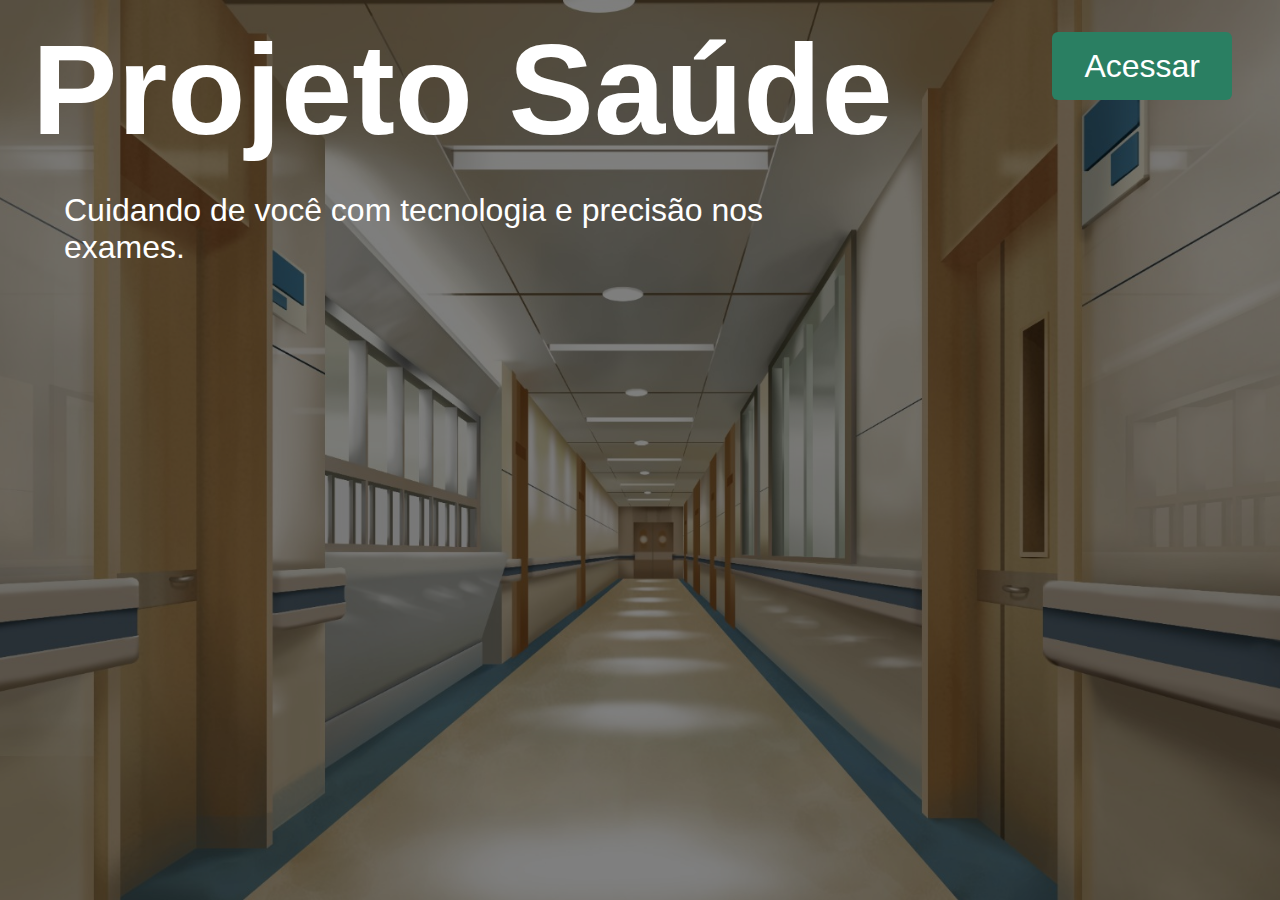
<file: Projeto_Saude/projetosaude2/projetosaude/Allysson/home page/index.html>
<!DOCTYPE html>
<html lang="pt-br">
<head>
  <meta charset="UTF-8">
  <meta name="viewport" content="width=device-width, initial-scale=1.0">
  <title>Projeto Saúde - Início</title>
  <link rel="stylesheet" href="home.css">
</head>
<body>

  <div class="overlay">

    <div class="content">
      <h1>Projeto Saúde</h1>
      <p class="slogan">Cuidando de você com tecnologia e precisão nos exames.</p>
    </div>

    <div class="botton">
    <a href="/projetosaude2/projetosaude/Allysson/login page/login.html" class="btn-acessar">Acessar</a>
  </div>
</div>

</body>
</html>
</file>
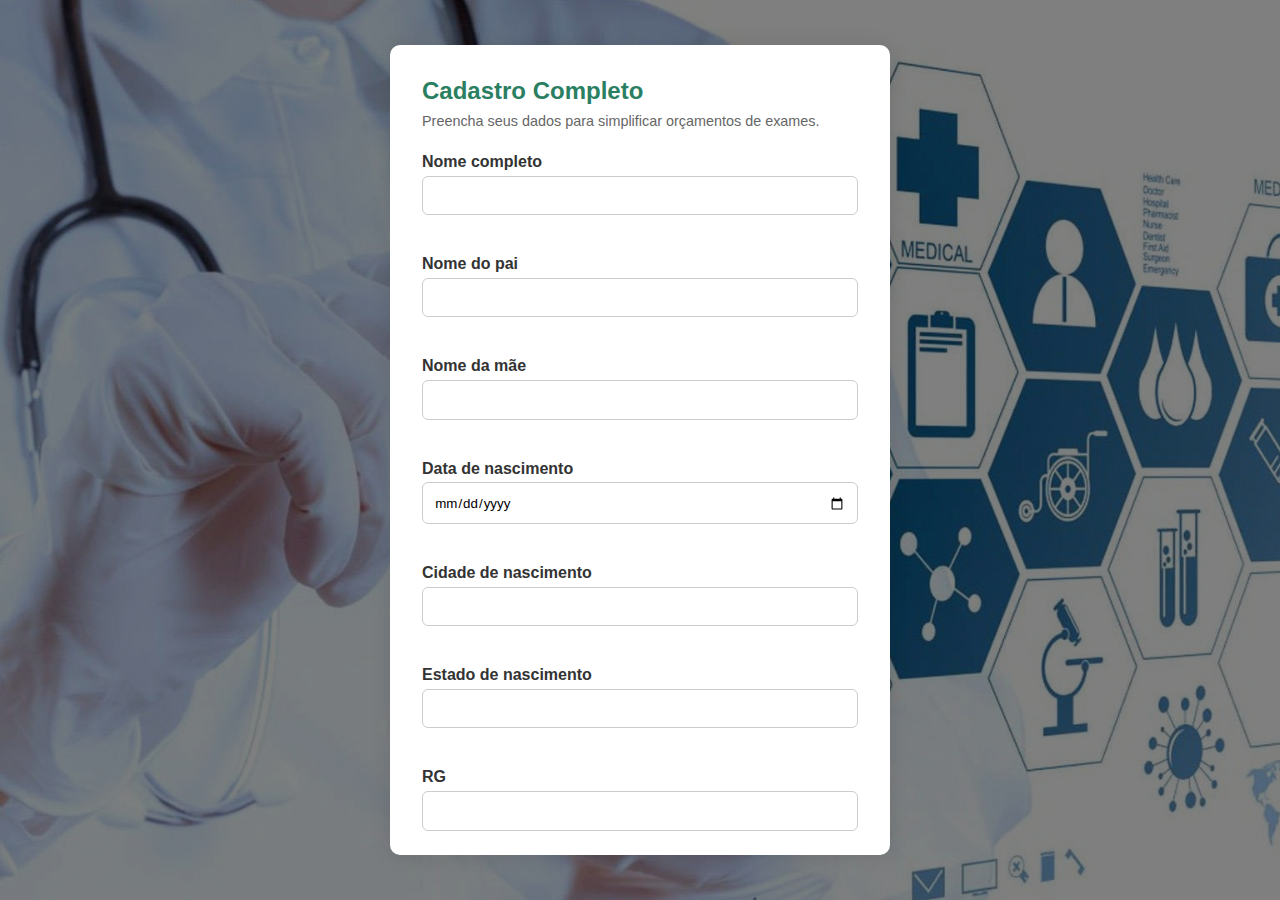
<file: Projeto_Saude/projetosaude2/projetosaude/Allysson/cadaster page/cadastro.html>
<!DOCTYPE html>
<html lang="pt-br">
<head>
  <meta charset="UTF-8">
  <meta name="viewport" content="width=device-width, initial-scale=1.0">
  <title>Cadastro - Saúde Orçamentos</title>
  <link rel="stylesheet" href="style.css">
</head>
<body>

  <div class="overlai">
  <div class="container">
    <form class="form" action="" method="POST">
      <h2>Cadastro Completo</h2>
      <p>Preencha seus dados para simplificar orçamentos de exames.</p>

      <label for="nome">Nome completo</label>
      <p><input type="text" id="nome" name="nome" required></p>

      <label for="nome_pai">Nome do pai</label>
      <p><input type="text" id="nome_pai" name="nome_pai"></p>

      <label for="nome_mae">Nome da mãe</label>
      <p><input type="text" id="nome_mae" name="nome_mae"></p>

      <label for="data_nascimento">Data de nascimento</label>
      <p><input type="date" id="data_nascimento" name="data_nascimento" required></p>

      <label for="cidade_nascimento">Cidade de nascimento</label>
      <p><input type="text" id="cidade_nascimento" name="cidade_nascimento"></p>

      <label for="estado_nascimento">Estado de nascimento</label>
      <p><input type="text" id="estado_nascimento" name="estado_nascimento"></p>

      <label for="rg">RG</label>
      <p><input type="text" id="rg" name="rg"></p>

      <label for="cpf">CPF</label>
      <p><input type="text" id="cpf" name="cpf" required></p>

      <label for="endereco">Endereço</label>
      <p></p><input type="text" id="endereco" name="endereco" required></p>

      <label for="cidade_moradia">Cidade de moradia</label>
      <p><input type="text" id="cidade_moradia" name="cidade_moradia"></p>

      <label for="estado_moradia">Estado de moradia</label>
      <p><input type="text" id="estado_moradia" name="estado_moradia"></p>

      <label for="email">E-mail</label>
      <p><input type="email" id="email" name="email" required></p>

      <label for="fone">Fone</label></p>
      <p><input type="tel" id="fone" name="fone" placeholder="(99) 99999-9999"></p>

      <label for="telefone">Telefone</label></p>
      <p><input type="tel" id="telefone" name="telefone" placeholder="(99) 9999-9999"></p>

      <label for="nome_responsavel">Nome do responsável</label></p>
      <p><input type="text" id="nome_responsavel" name="nome_responsavel"></p>

      <label for="rg_responsavel">RG do responsável</label>
      <p><input type="text" id="rg_responsavel" name="rg_responsavel"></p>

      <label for="cpf_responsavel">CPF do responsável</label>
      <p><input type="text" id="cpf_responsavel" name="cpf_responsavel"></p>

    

      <button type="submit">Cadastrar</button>


  <script src="cadastro.js"></script>

  </body>

  </html>
</file>
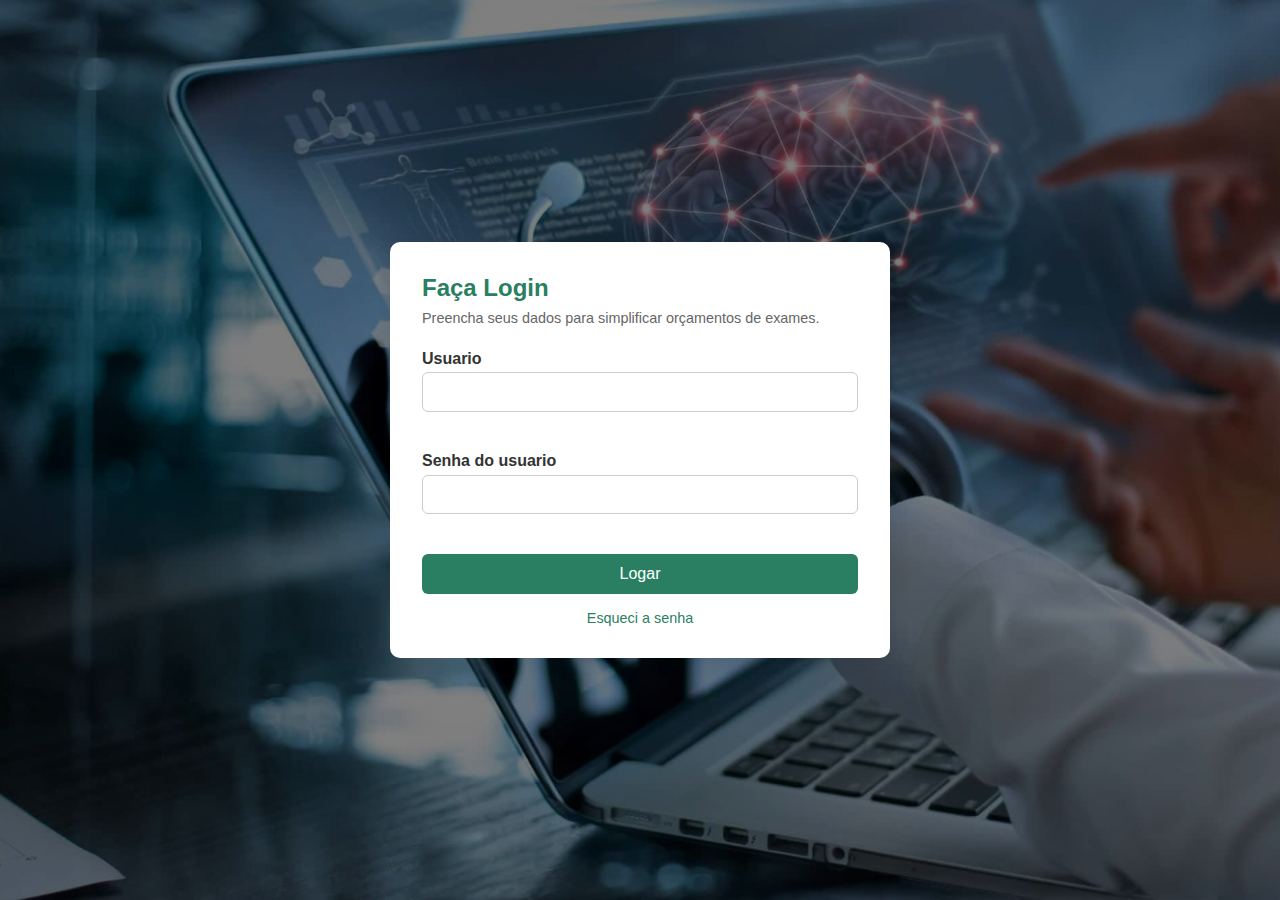
<file: Projeto_Saude/projetosaude2/projetosaude/Allysson/login page/login.html>
<!DOCTYPE html>
<html lang="pt-br">
<head>
  <meta charset="UTF-8">
  <meta name="viewport" content="width=device-width, initial-scale=1.0">
  <title>Login - Saúde Orçamentos</title>
  <link rel="stylesheet" href="login.css">
</head>

<body>

  <div class="overlay">
  <div class="container">
    <form class="form" action="" method="POST">

        <h2>Faça Login</h2>
        <p>Preencha seus dados para simplificar orçamentos de exames.</p>
      
        <label for="usuario">Usuario</label>
        <p><input type="text" id="usuario" name="usuario" required></p>

        <label for="senha_usuario">Senha do usuario</label>
        <p><input type="text" id="senha_usuario" name="senha_usuario" required></p>

        <button type="submit">Logar</button>
        
        <div class="options">
        <a href="/projetosaude2/projetosaude/Allysson/recover password/recuperar_senha.html">Esqueci a senha</a>
      </div>
    </form>

      <script src="login.js"></script>

</body>


</html>
</file>
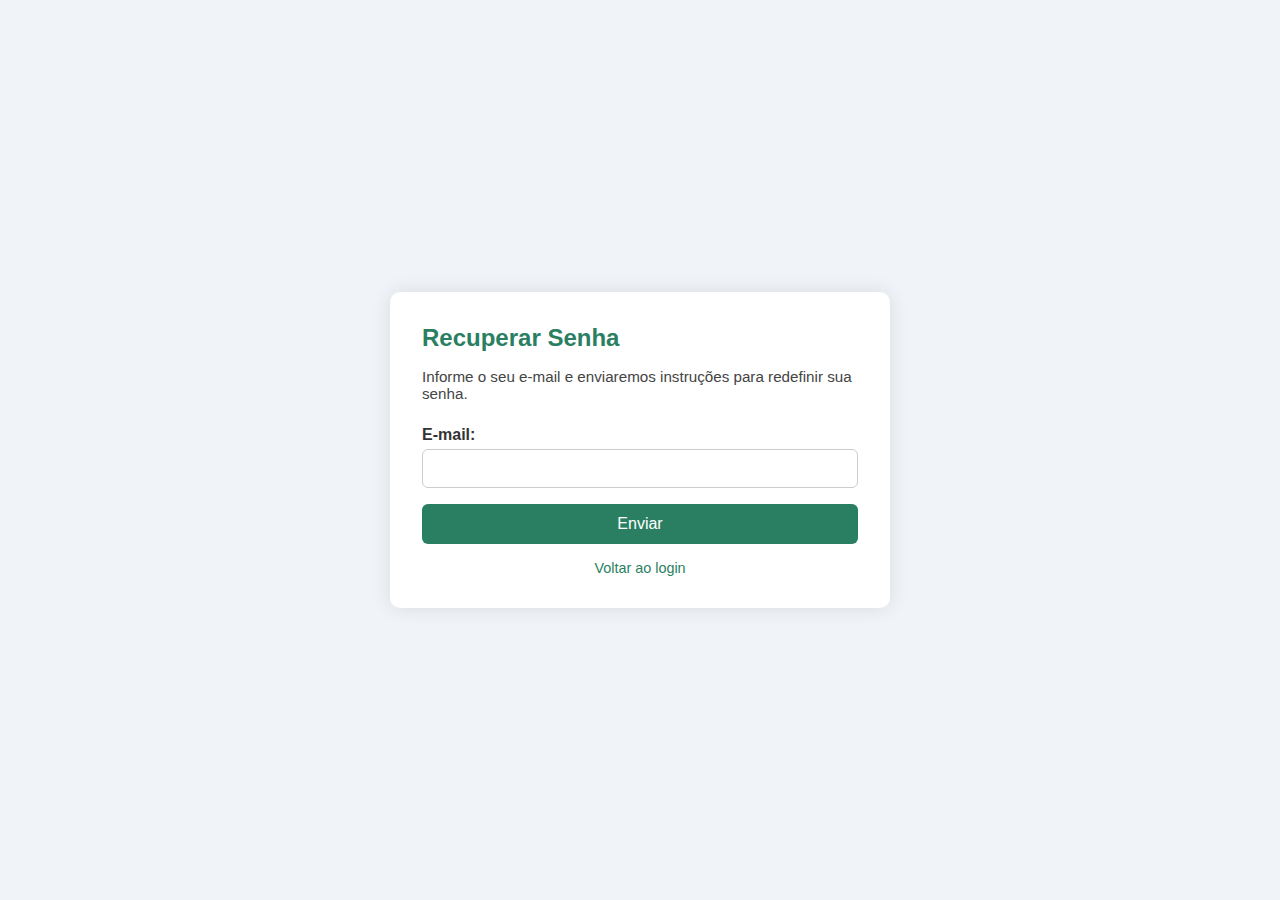
<file: Projeto_Saude/projetosaude2/projetosaude/Allysson/recover password/recuperar_senha.html>
<!DOCTYPE html>
<html lang="pt-br">
<head>
  <meta charset="UTF-8">
  <meta name="viewport" content="width=device-width, initial-scale=1.0">
  <title>Recuperar Senha - Projeto Saúde</title>
  <link rel="stylesheet" href="recuperar_senha.css">
</head>
<body>
  <div class="container">
    <h2>Recuperar Senha</h2>
    <p>Informe o seu e-mail e enviaremos instruções para redefinir sua senha.</p>
    <form action="recuperar_senha.php" method="POST">
      <label for="email">E-mail:</label>
      <input type="email" name="email" id="email" required>

      <button type="submit">Enviar</button>

      <div class="voltar">
      <a href="/projetosaude2/projetosaude/Allysson/login page/login.html">Voltar ao login</a>
      </div>
    </form>
  </div>
</body>
</html>
</file>
<file: Projeto_Saude/projetosaude2/projetosaude/Allysson/home page/home.css>
* {
  margin: 0;
  padding: 0;
  box-sizing: border-box;
}

body {
  background-image: url('d81cb98c-8b4c-4cda-8d10-10182a203687.jfif'); /* arquivo que você enviou */
  background-size: cover;
  background-position: center;
  height: 100vh;
  display: flex;
  align-items: center;
  justify-content: center;
  font-family: 'Segoe UI', sans-serif;
}

.overlay {
  background-color: rgba(0, 0, 0, 0.5); /* leve escurecimento */
  width: 100%;
  height: 100%;
  display: flex;
  align-items: center;
  justify-content: center;
}

.content {
  position: absolute;
  top: 0;
  left: 0;
  padding: 1rem 2rem;
  display: flex;
  justify-content: space-between;
  align-items: center;
  color: white;
  z-index: 10;
}

.content h1 {
  font-size: 8rem;
  margin-bottom: 45rem;
}

.slogan {
  position: absolute;
  top: 0;
  font-size: 2rem;
  margin-bottom: 12rem;
  padding: 12rem 2rem;
}


.botton {
  position: absolute;
  top: 0;
  right: 0;
  text-align: start;
  color: #fff;
  padding: 3rem;
}

.btn-acessar {
  text-decoration: none;
  background-color: #2a7f62;
  color: white;
  padding: 1rem 2rem;
  border-radius: 6px;
  font-size: 2rem;
  transition: background 0.3s;
}

.btn-acessar:hover {
  background-color: #256d55;
}
</file>
<file: Projeto_Saude/projetosaude2/projetosaude/Allysson/cadaster page/style.css>
* {
  margin: 0;
  padding: 0;
  box-sizing: border-box;
  font-family: Arial, sans-serif;
}

/* CENTRALIZAÇÃO DO FORMULÁRIO NO CENTRO DA TELA */
body {
  background-image: url('86ed22fe-13f0-45de-848c-eba0e9045110.jfif') ;
  display: flex;
  align-items: center;
  justify-content: center;
  height: 100vh;
}

.overlai {
  background-color: rgba(0, 0, 0, 0.5); /* leve escurecimento */
  width: 100%;
  height: 100%;
  display: flex;
  align-items: center;
  justify-content: center;
}

.container {
  background: #fff;
  padding: 2rem;
  border-radius: 10px;
  box-shadow: 0 0 20px rgba(0, 0, 0, 0.1);
  width: 100%;
  max-width: 500px;
  overflow-y: auto;
  max-height: 90vh;
}

.form h2 {
  margin-bottom: 0.5rem;
  color: #2a7f62;
}

.form p {
  font-size: 0.9rem;
  color: #666;
  margin-bottom: 1.5rem;
}

.form label {
  display: block;
  margin-bottom: 0.3rem;
  font-weight: bold;
  color: #333;
}

.form input {
  width: 100%;
  padding: 0.7rem;
  margin-bottom: 1rem;
  border: 1px solid #ccc;
  border-radius: 6px;
}

.form button {
  width: 100%;
  padding: 0.7rem;
  background-color: #2a7f62;
  color: white;
  border: none;
  border-radius: 6px;
  font-size: 1rem;
  cursor: pointer;
  transition: background 0.3s ease;
}

.form button:hover {
  background-color: #256d55;
}
</file>
<file: Projeto_Saude/projetosaude2/projetosaude/Allysson/login page/login.css>
* {
    margin: 0;
    padding: 0;
    box-sizing: border-box;
    font-family: Arial, sans-serif;
  }
  
  /* CENTRALIZAÇÃO DO FORMULÁRIO NO CENTRO DA TELA */
  body {
    background-image: url('WhatsApp\ Image\ 2025-04-30\ at\ 21.25.27.jpeg') ;
    background-size: cover;
    background-position: center;
    height: 100vh;
    display: flex;
    align-items: center;
    justify-content: center;
    font-family: 'Segoe UI', sans-serif;
    
  }
  
  .overlay {
    background-color: rgba(0, 0, 0, 0.5); /* leve escurecimento */
    width: 100%;
    height: 100%;
    display: flex;
    align-items: center;
    justify-content: center;
  }
  
  .container {
    background: #fff;
    padding: 2rem;
    border-radius: 10px;
    box-shadow: 0 0 20px rgba(0, 0, 0, 0.1);
    width: 100%;
    max-width: 500px;
    overflow-y: auto;
    max-height: 90vh;
}
  
  .form h2 {
    margin-bottom: 0.5rem;
    color: #2a7f62;
}
  
  .form p {
    font-size: 0.9rem;
    color: #666;
    margin-bottom: 1.5rem;
}
  
  .form label {
    display: block;
    margin-bottom: 0.3rem;
    font-weight: bold;
    color: #333;
}
  
  .form input {
    width: 100%;
    padding: 0.7rem;
    margin-bottom: 1rem;
    border: 1px solid #ccc;
    border-radius: 6px;
}
  
.form button {
  width: 100%;
  padding: 0.7rem;
  background-color: #2a7f62;
  color: white;
  border: none;
  border-radius: 6px;
  font-size: 1rem;
  cursor: pointer;
  transition: background 0.3s ease;
}

.form button:hover {
  background-color: #256d55;
}

body {
  background-color: #f0f4f8;
  display: flex;
  justify-content: center;
  align-items: center;
  height: 100vh;
  font-family: Arial, sans-serif;
}

.login-container {
  background: white;
  padding: 2rem;
  border-radius: 10px;
  box-shadow: 0 0 15px rgba(0,0,0,0.1);
  width: 100%;
  max-width: 400px;
}

.login-container h2 {
  text-align: center;
  margin-bottom: 1.5rem;
  color: #2a7f62;
}

form label {
  display: block;
  margin-bottom: 0.3rem;
  color: #333;
}

form input {
  width: 100%;
  padding: 0.7rem;
  margin-bottom: 1rem;
  border: 1px solid #ccc;
  border-radius: 6px;
}

button {
  width: 100%;
  padding: 0.7rem;
  background-color: #2a7f62;
  color: white;
  border: none;
  border-radius: 6px;
  font-size: 1rem;
  cursor: pointer;
  transition: background 0.3s;
}

button:hover {
  background-color: #256d55;
}

.options {
  margin-top: 1rem;
  text-align: center;
}

.options a {
  display: block;
  margin-top: 0.5rem;
  color: #2a7f62;
  text-decoration: none;
  font-size: 0.9rem;
}

.options a:hover {
  text-decoration: underline;
}
</file>
<file: Projeto_Saude/projetosaude2/projetosaude/Allysson/recover password/recuperar_senha.css>
* {
  margin: 0;
  padding: 0;
  box-sizing: border-box;
  font-family: Arial, sans-serif;
}

body {
  background-color: #f0f4f8;
  display: flex;
  justify-content: center;
  align-items: center;
  height: 100vh;
  font-family: Arial, sans-serif;
}

.container {
  background: #fff;
  padding: 2rem;
  border-radius: 10px;
  box-shadow: 0 0 20px rgba(0, 0, 0, 0.1);
  width: 100%;
  max-width: 500px;
  overflow-y: auto;
  max-height: 90vh;
}

h2 {
  color: #2a7f62;
  margin-bottom: 1rem;
}

p {
  font-size: 0.95rem;
  color: #444;
  margin-bottom: 1.5rem;
}

label {
  display: block;
  text-align: left;
  margin-bottom: 0.3rem;
  font-weight: bold;
  color: #333;
}

input[type="email"] {
  width: 100%;
  padding: 0.7rem;
  margin-bottom: 1rem;
  border: 1px solid #ccc;
  border-radius: 6px;
}

button {
  width: 100%;
  padding: 0.7rem;
  background-color: #2a7f62;
  color: white;
  border: none;
  border-radius: 6px;
  font-size: 1rem;
  cursor: pointer;
  transition: background 0.3s;
}

button:hover {
  background-color: #256d55;
}

.voltar {
  margin-top: 1rem;
  text-align: center;
}

.voltar a {
  display: block;
  margin-top: 0.5rem;
  color: #2a7f62;
  text-decoration: none;
  font-size: 0.9rem;
}

.voltar a:hover {
  text-decoration: underline;
}
</file>
